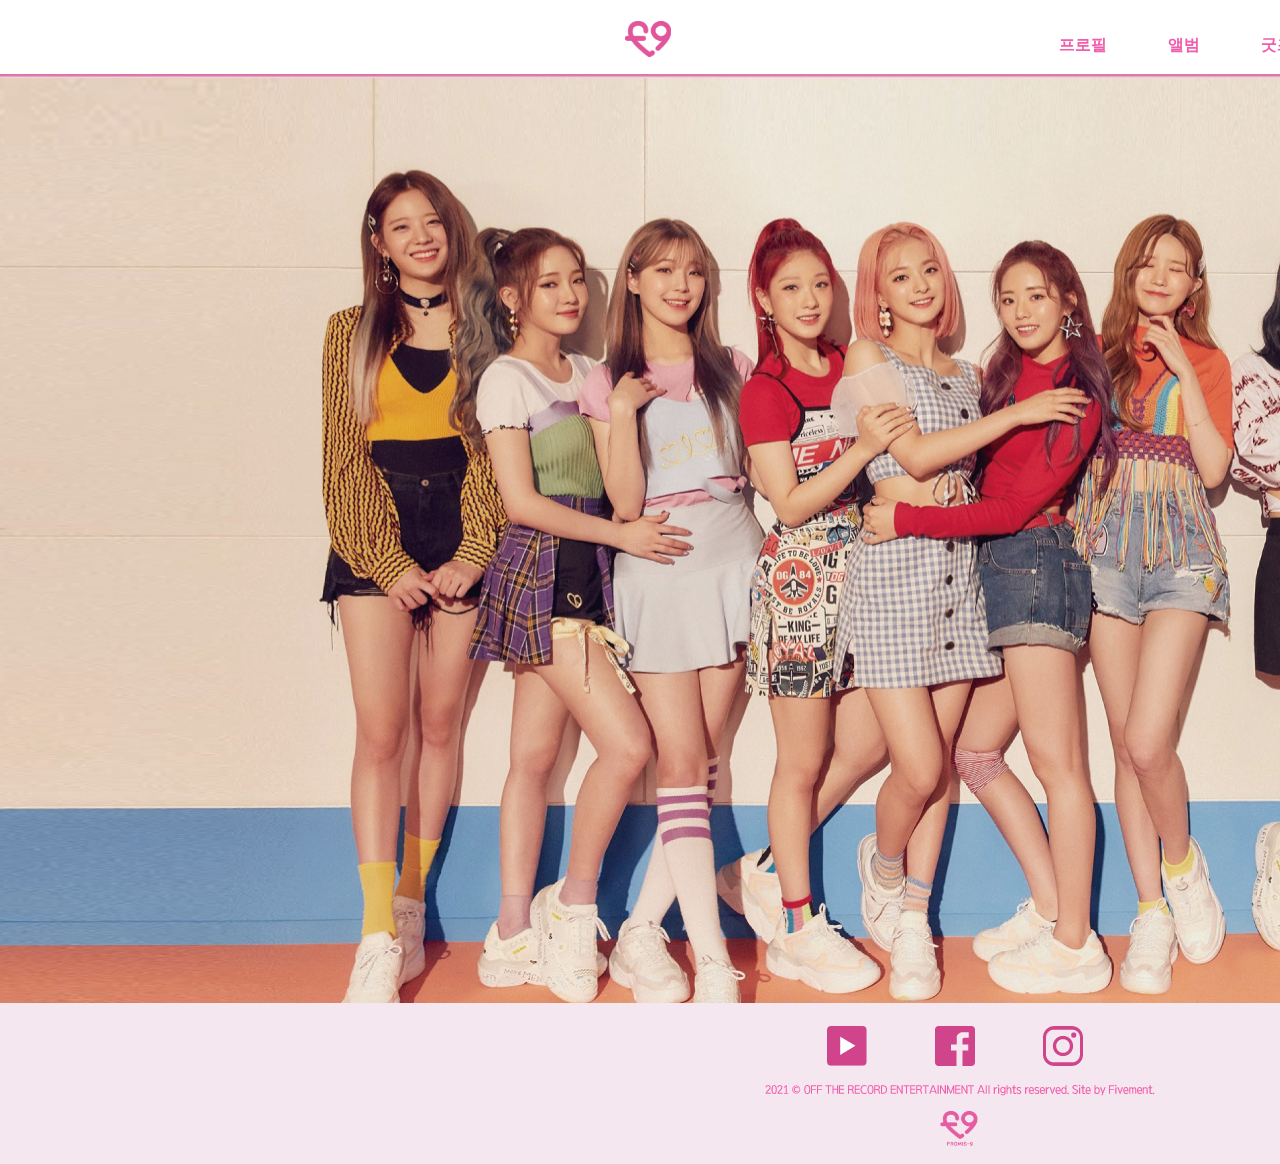
<file: index.html>
<!DOCTYPE html>
<html lang="ko" dir="ltr">
  <head>
    <meta charset="utf-8">
    <title>FROMIS-9</title>
      <link rel="stylesheet" href="master.css">
  </head>
  <body>
    <header>
      <nav>
        <ul>
          <li><a href="index.html"><img src="main/logo.png" alt="ph-1의 로고" width="46px" height="36px"></a></li>
          <li class="top_padding"><a href="index2.html">프로필</a></li>
          <li class="top_padding"><a href="index3.html">앨범</a></li>
          <li class="top_padding"><a href="index4.html">굿즈</a></li>
        </ul>
      </nav>
    </header>

    <section class="album">

     <div class="group"></div>

    </section>

    <footer class="footer">
        <a href="https://www.youtube.com/channel/UC8qO5racajmy4YgPgNJkVXg"target="_blank"><img class="ikon_1" src="main/ikon_1.png" alt="유튜브 로고" width="40px" height="40px"></a>
        <a href="https://www.facebook.com/officialfromis9"target="_blank"><img class="ikon_2" src="main/ikon_2.png" alt="페이스북 로고" width="40px" height="40px"></a>
        <a href="https://www.instagram.com/officialfromis_9/?hl=ko"target="_blank"><img class="ikon_3" src="main/ikon_3.png" alt="인스타 로고" width="40px" height="40px"></a>

    </footer>


  </body>
</html>
</file>
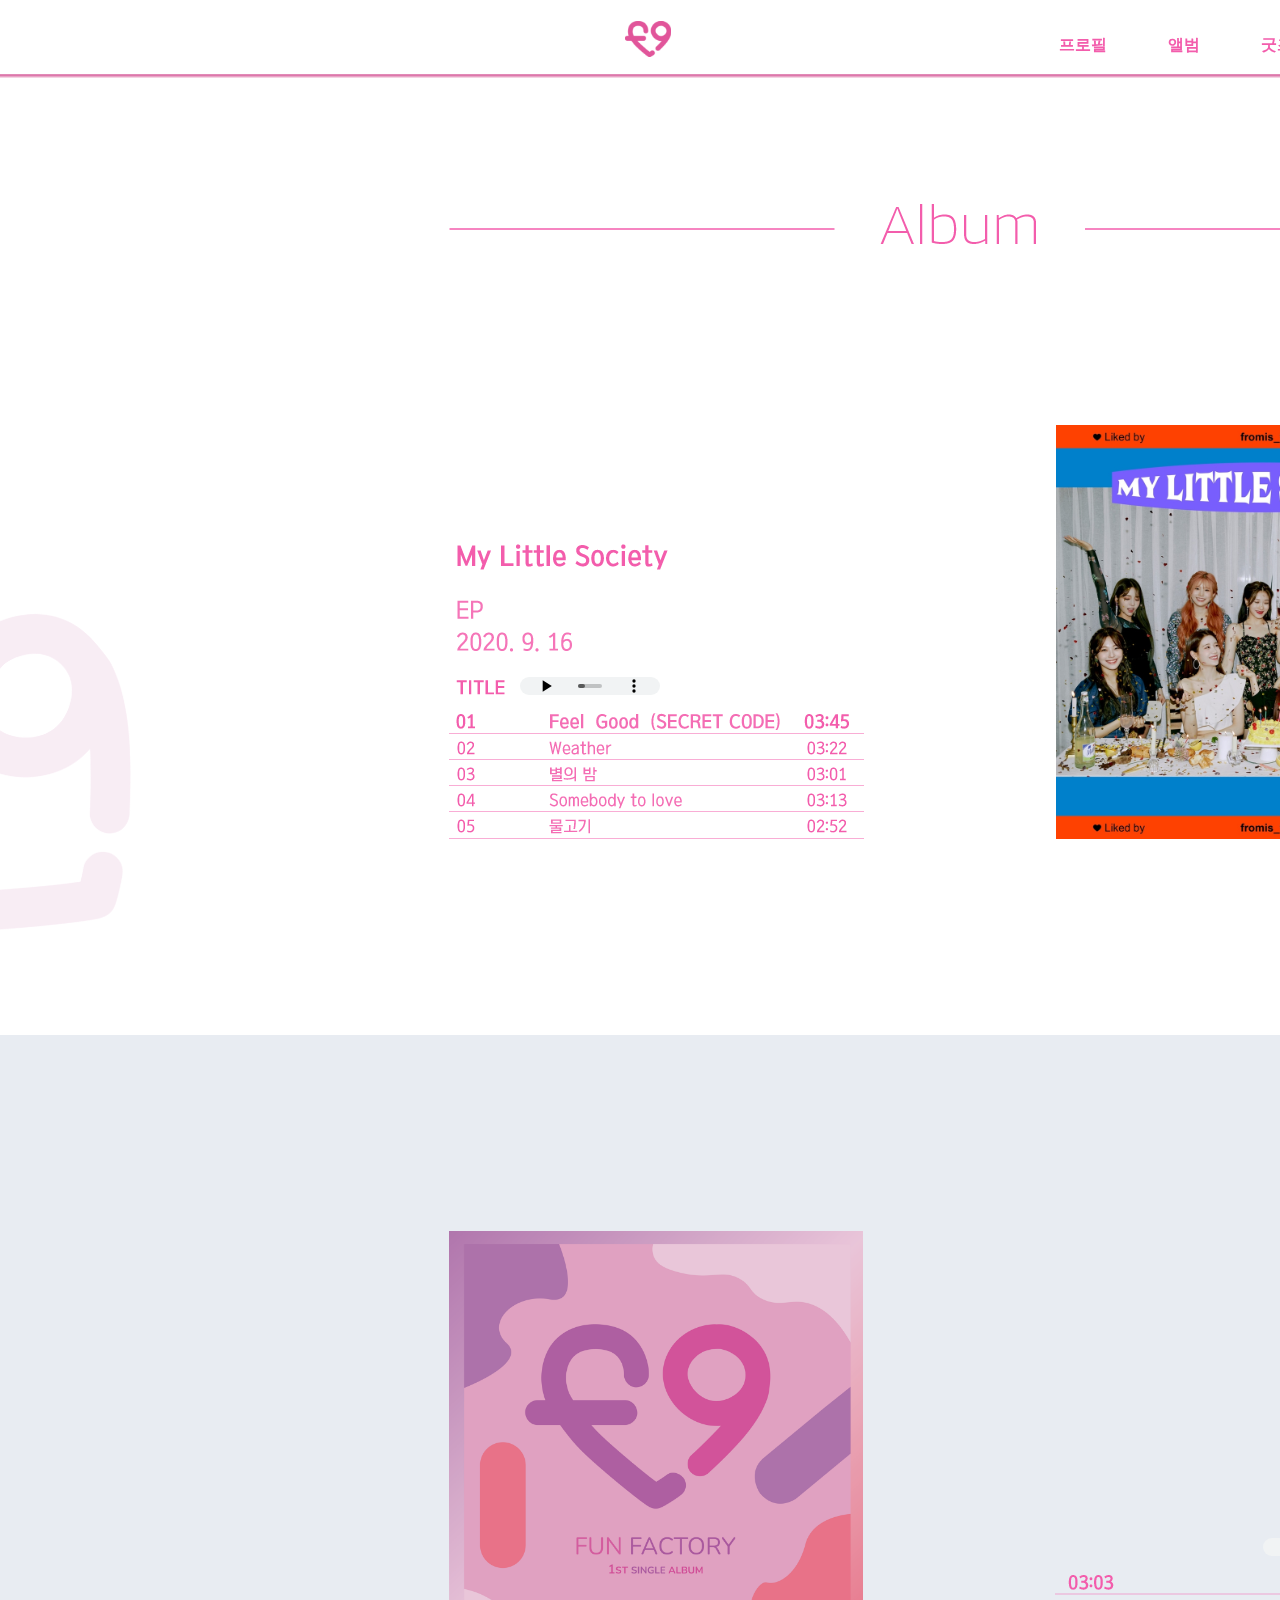
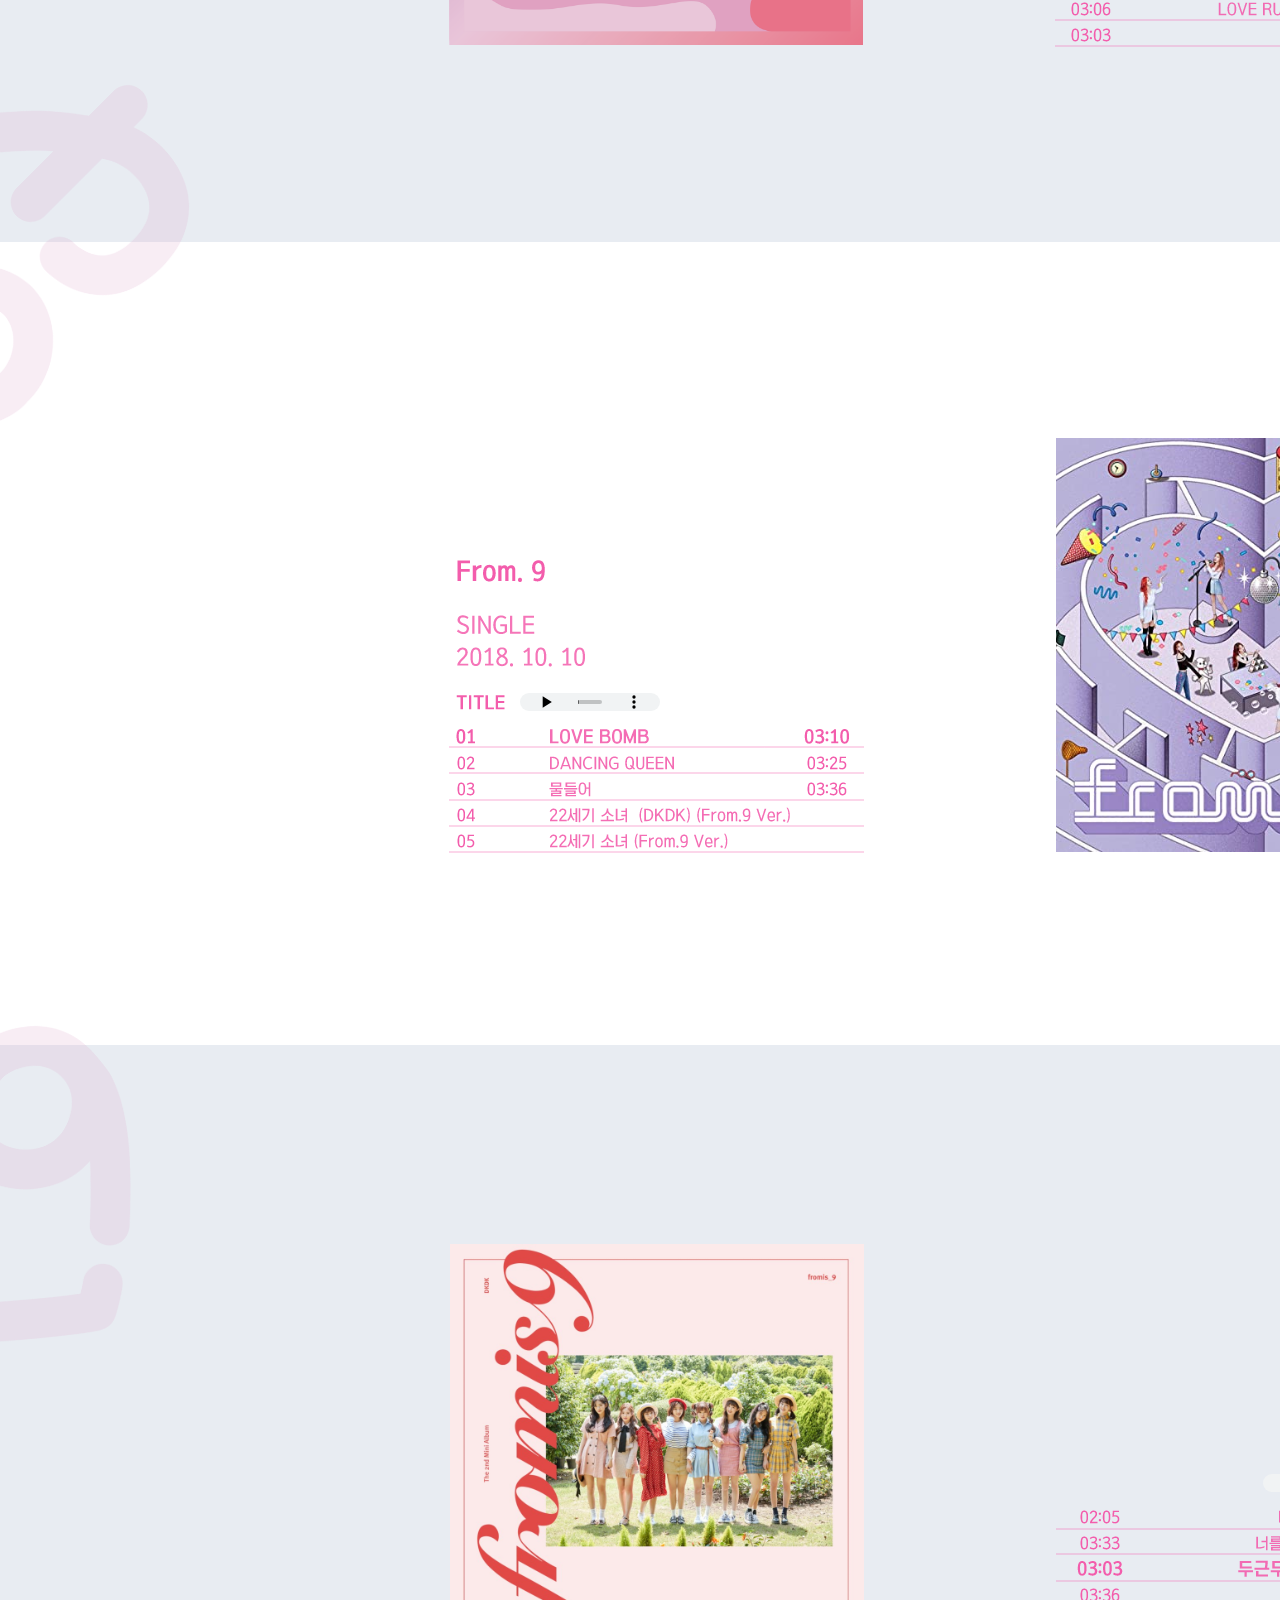
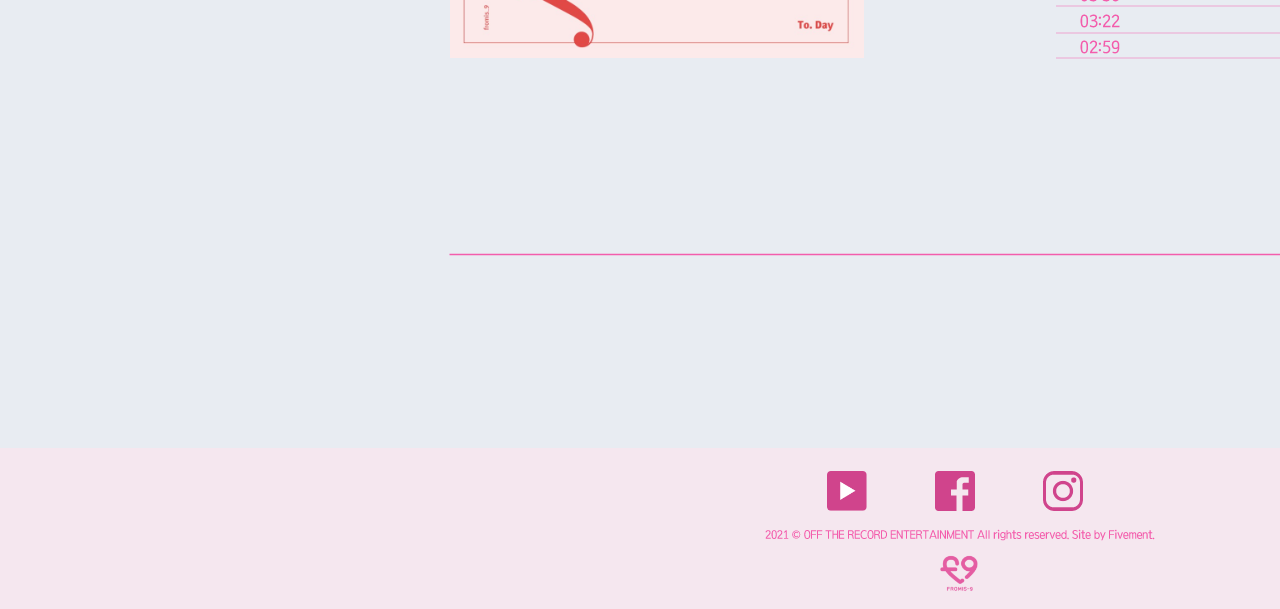
<file: index3.html>
<!DOCTYPE html>
<html lang="ko" dir="ltr">
  <head>
    <meta charset="utf-8">
    <title>FROMIS-9 Album</title>
    <link rel="stylesheet" href="master.css">
  </head>
  <body>
  <header>
    <nav>
      <ul>
        <li><a href="index.html"><img src="main/logo.png" alt="ph-1의 로고" width="46px" height="36px"></a></li>
        <li class="top_padding"><a href="index2.html">프로필</a></li>
        <li class="top_padding"><a href="index3.html">앨범</a></li>
        <li class="top_padding"><a href="index4.html">굿즈</a></li>
      </ul>
    </nav>
  </header>

  <section class="album">

        <div class="audio1">

            <audio src="sub/feelgood.mp3" type="audio/mp3"controls></audio>

        </div>

        <div class="audio2">

            <audio src="sub/fun.mp3" type="audio/mp3"controls></audio>

        </div>

        <div class="audio3">

            <audio src="sub/lovebomb.mp3" type="audio/mp3"controls></audio>

        </div>

        <div class="audio4">

            <audio src="sub/dkdk.mp3" type="audio/mp3"controls></audio>

        </div>

    <div class="album_bg"></div>

  </section>

  <footer class="footer">

      <a href="https://www.youtube.com/channel/UC8qO5racajmy4YgPgNJkVXg" target="_blank"><img class="ikon_1" src="main/ikon_1.png" alt="유튜브 로고" width="40px" height="40px"></a>
      <a href="https://www.facebook.com/officialfromis9"target="_blank"><img class="ikon_2" src="main/ikon_2.png" alt="페이스북 로고" width="40px" height="40px"></a>
      <a href="https://www.instagram.com/officialfromis_9/?hl=ko"target="_blank"><img class="ikon_3" src="main/ikon_3.png" alt="인스타 로고" width="40px" height="40px"></a>

  </footer>


  </body>
  </html>
</file>
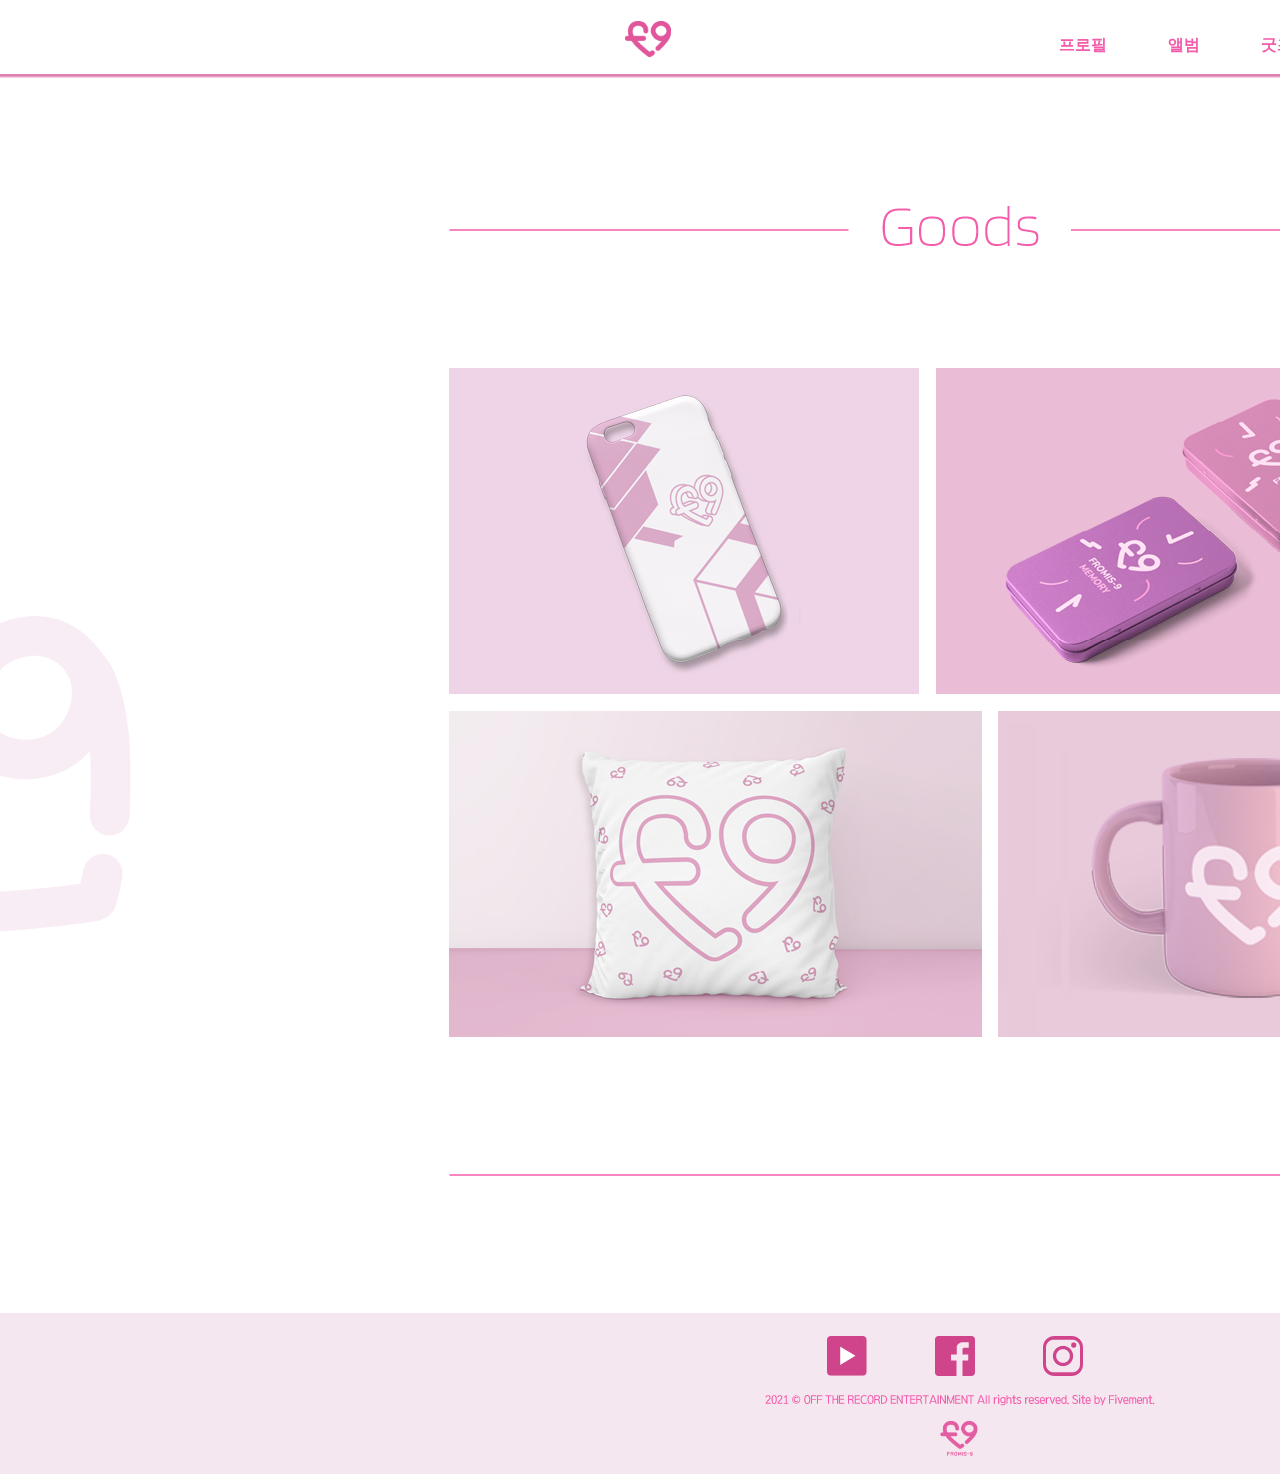
<file: index4.html>
<!DOCTYPE html>
<html lang="ko" dir="ltr">
  <head>
    <meta charset="utf-8">
    <title>FROMIS-9 Goods</title>
    <link rel="stylesheet" href="master.css">
    </head>
      <body>
        <header>
          <nav>
            <ul>
              <li><a href="index.html"><img src="main/logo.png" alt="ph-1의 로고" width="46px" height="36px"></a></li>
              <li class="top_padding"><a href="index2.html">프로필</a></li>
              <li class="top_padding"><a href="index3.html">앨범</a></li>
              <li class="top_padding"><a href="index4.html">굿즈</a></li>
            </ul>
          </nav>
        </header>

        <section class="goods">

          <a href="index5.html"><img class="mockup_1" src="sub/mockup1.png" alt="목업1"
          onmouseover="this.src='sub/mockup1_h.png'" onmouseout="this.src='sub/mockup1.png'" width="470px" height="326px"></a>
          <a href="index6.html"><img class="mockup_2" src="sub/mockup2.png" alt="목업2"
          onmouseover="this.src='sub/mockup2_h.png'" onmouseout="this.src='sub/mockup2.png'" width="534px" height="326px"></a>
          <a href="index.html7"><img class="mockup_3" src="sub/mockup3.png" alt="목업3"
          onmouseover="this.src='sub/mockup3_h.png'" onmouseout="this.src='sub/mockup3.png'" width="533px" height="326px"></a>
          <div class="mockup_4"><a href="index8.html"><img src="sub/mockup4.png" alt="목업3"
          onmouseover="this.src='sub/mockup4_h.png'" onmouseout="this.src='sub/mockup4.png'" width="472px" height="326px"></a></div>

        </section>

        <footer class="footer">

          <a href="https://www.youtube.com/channel/UC8qO5racajmy4YgPgNJkVXg"target="_blank"><img class="ikon_1" src="main/ikon_1.png" alt="유튜브 로고" width="40px" height="40px"></a>
          <a href="https://www.facebook.com/officialfromis9"target="_blank"><img class="ikon_2" src="main/ikon_2.png" alt="페이스북 로고" width="40px" height="40px"></a>
          <a href="https://www.instagram.com/officialfromis_9/?hl=ko"target="_blank"><img class="ikon_3" src="main/ikon_3.png" alt="인스타 로고" width="40px" height="40px"></a>

        </footer>


      </body>
    </html>
</file>
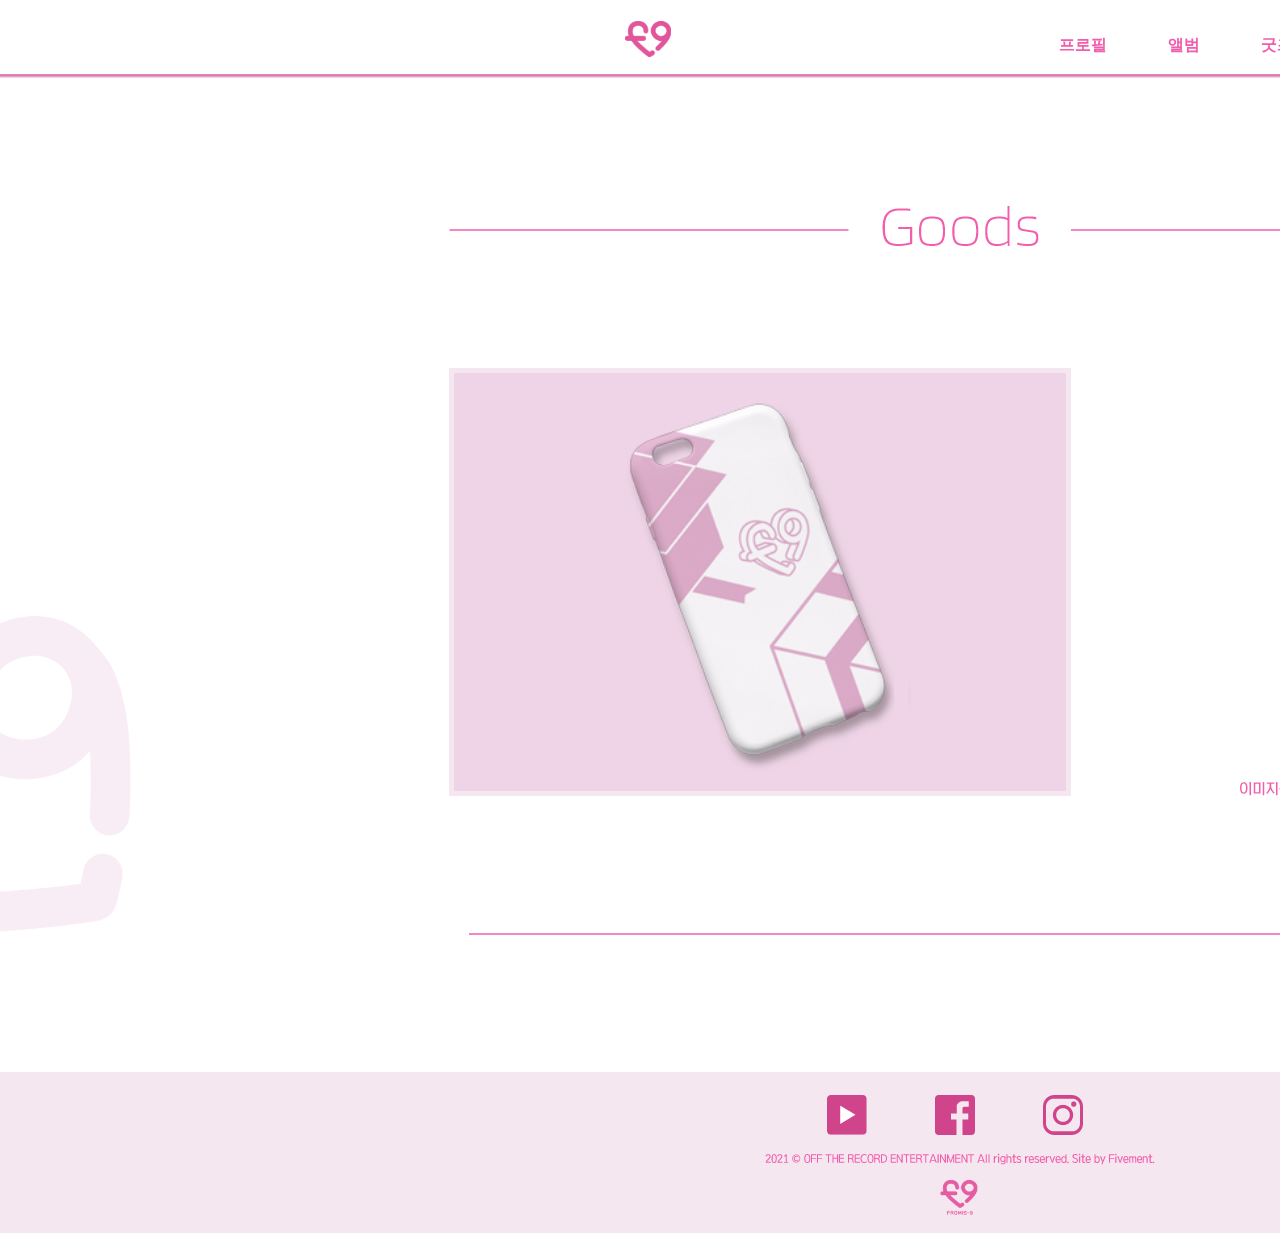
<file: index5.html>
<!DOCTYPE html>
<html lang="ko" dir="ltr">
  <head>
    <meta charset="utf-8">
    <title>FROMIS-9 Goods Phone case</title>
      <link rel="stylesheet" href="master.css">
  </head>
  <body>
    <header>
      <nav>
        <ul>
          <li><a href="index.html"><img src="main/logo.png" alt="ph-1의 로고" width="46px" height="36px"></a></li>
          <li class="top_padding"><a href="index2.html">프로필</a></li>
          <li class="top_padding"><a href="index3.html">앨범</a></li>
          <li class="top_padding"><a href="index4.html">굿즈</a></li>
        </ul>
      </nav>
    </header>

    <section class="goodsbg">

     <div class="goods1"></div>

    </section>

    <footer class="footer">
        <a href="https://www.youtube.com/channel/UC8qO5racajmy4YgPgNJkVXg"target="_blank"><img class="ikon_1" src="main/ikon_1.png" alt="유튜브 로고" width="40px" height="40px"></a>
        <a href="https://www.facebook.com/officialfromis9"target="_blank"><img class="ikon_2" src="main/ikon_2.png" alt="페이스북 로고" width="40px" height="40px"></a>
        <a href="https://www.instagram.com/officialfromis_9/?hl=ko"target="_blank"><img class="ikon_3" src="main/ikon_3.png" alt="인스타 로고" width="40px" height="40px"></a>

    </footer>


  </body>
  </html>
</file>
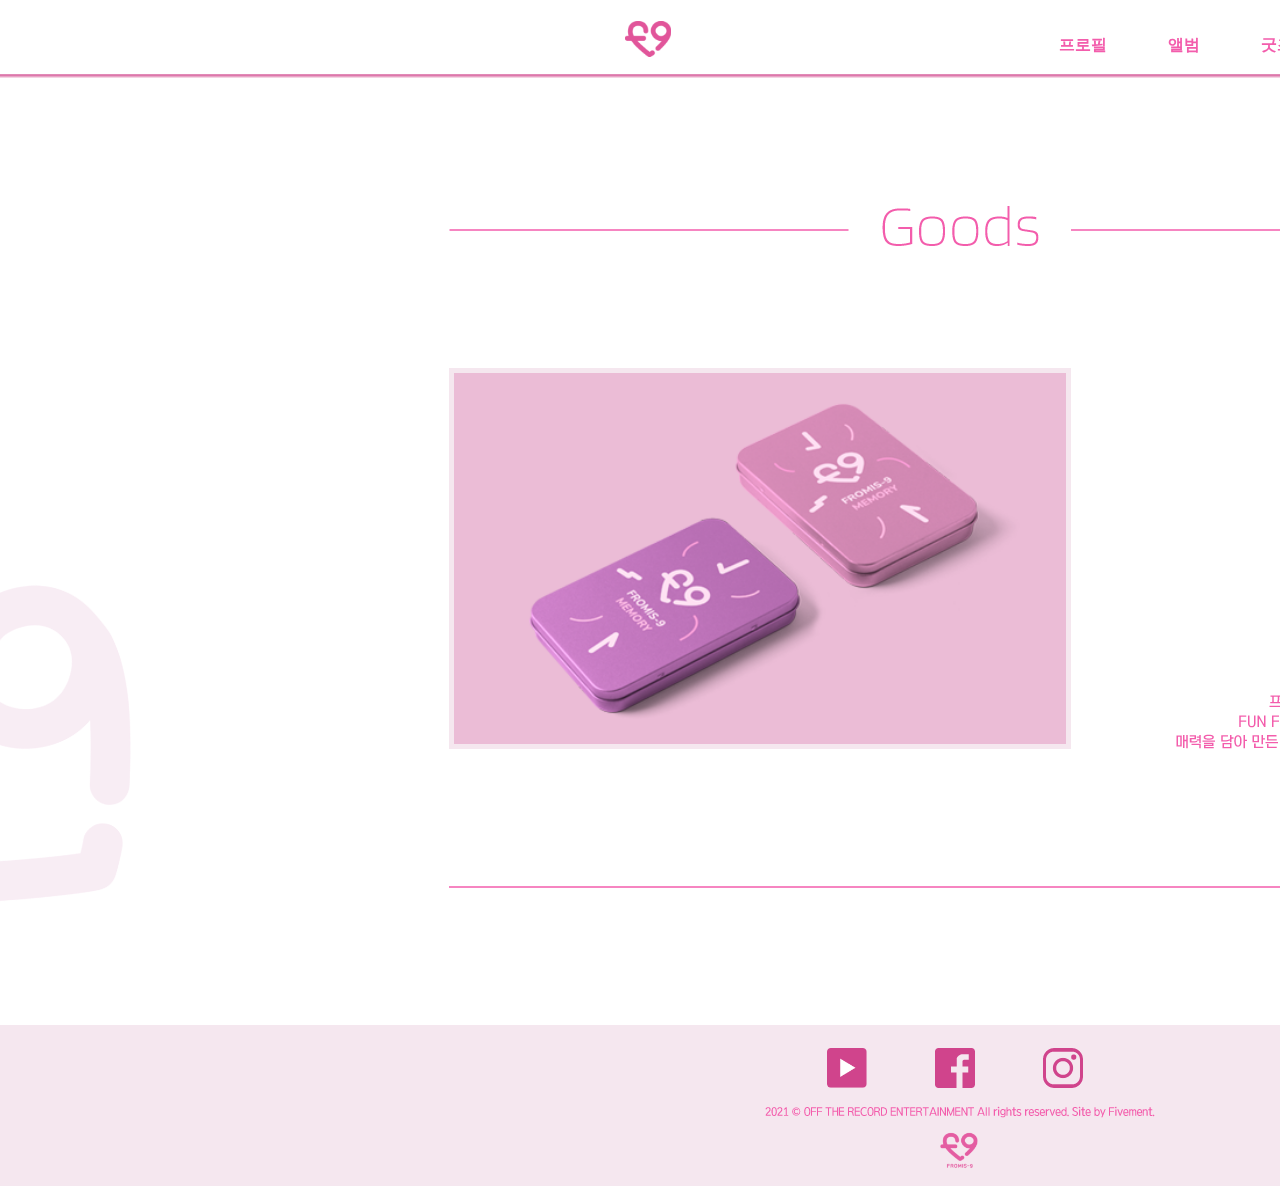
<file: index6.html>
<!DOCTYPE html>
<html lang="ko" dir="ltr">
  <head>
    <meta charset="utf-8">
    <title>FRPMIS-9 Goods Metal box</title>
    <link rel="stylesheet" href="master.css">
    </head>
      <body>
        <header>
          <nav>
            <ul>
              <li><a href="index.html"><img src="main/logo.png" alt="ph-1의 로고" width="46px" height="36px"></a></li>
              <li class="top_padding"><a href="index2.html">프로필</a></li>
              <li class="top_padding"><a href="index3.html">앨범</a></li>
              <li class="top_padding"><a href="index4.html">굿즈</a></li>
            </ul>
          </nav>
        </header>

        <section class="goodsbg">

          <div class="goods2"></div>

        </section>

    <footer class="footer">

      <a href="https://www.youtube.com/channel/UC8qO5racajmy4YgPgNJkVXg"target="_blank"><img class="ikon_1" src="main/ikon_1.png" alt="유튜브 로고" width="40px" height="40px"></a>
      <a href="https://www.facebook.com/officialfromis9"target="_blank"><img class="ikon_2" src="main/ikon_2.png" alt="페이스북 로고" width="40px" height="40px"></a>
      <a href="https://www.instagram.com/officialfromis_9/?hl=ko"target="_blank"><img class="ikon_3" src="main/ikon_3.png" alt="인스타 로고" width="40px" height="40px"></a>

    </footer>

    </body>

    </html>
</file>
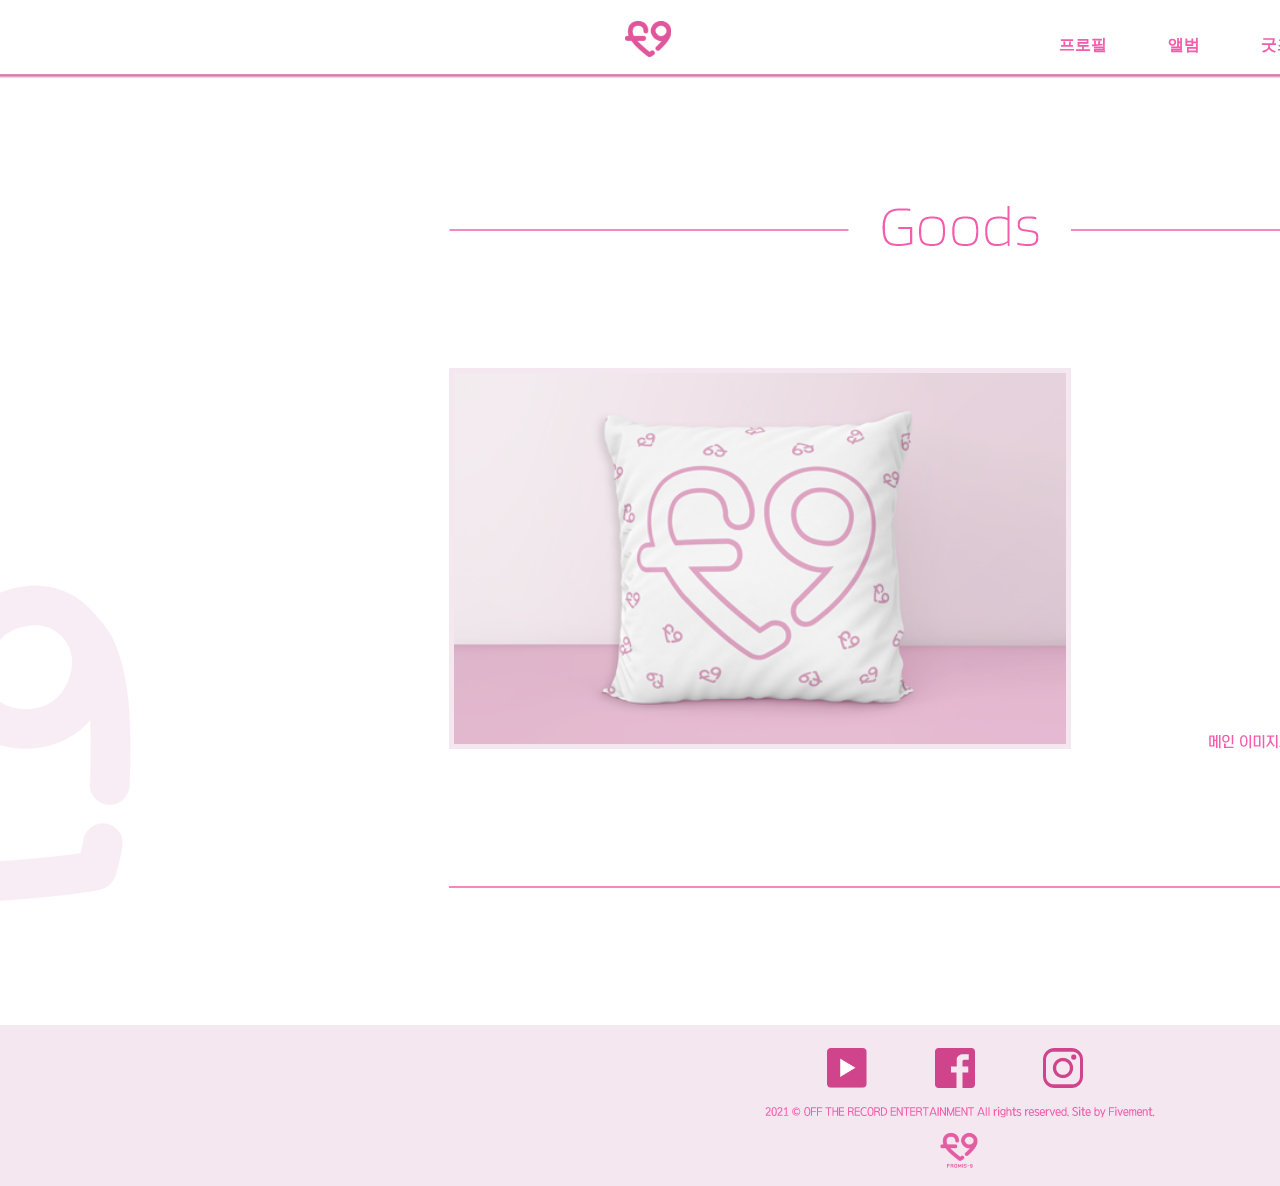
<file: index7.html>
<!DOCTYPE html>
<html lang="ko" dir="ltr">
  <head>
    <meta charset="utf-8">
    <title>FRPMIS-9 Goods Cushion</title>
    <link rel="stylesheet" href="master.css">
    </head>
      <body>
        <header>
          <nav>
            <ul>
              <li><a href="index.html"><img src="main/logo.png" alt="ph-1의 로고" width="46px" height="36px"></a></li>
              <li class="top_padding"><a href="index2.html">프로필</a></li>
              <li class="top_padding"><a href="index3.html">앨범</a></li>
              <li class="top_padding"><a href="index4.html">굿즈</a></li>
            </ul>
          </nav>
        </header>

        <section class="goodsbg">

          <div class="goods3"></div>

        </section>

    <footer class="footer">

      <a href="https://www.youtube.com/channel/UC8qO5racajmy4YgPgNJkVXg"target="_blank"><img class="ikon_1" src="main/ikon_1.png" alt="유튜브 로고" width="40px" height="40px"></a>
      <a href="https://www.facebook.com/officialfromis9"target="_blank"><img class="ikon_2" src="main/ikon_2.png" alt="페이스북 로고" width="40px" height="40px"></a>
      <a href="https://www.instagram.com/officialfromis_9/?hl=ko"target="_blank"><img class="ikon_3" src="main/ikon_3.png" alt="인스타 로고" width="40px" height="40px"></a>

    </footer>

    </body>

    </html>
</file>
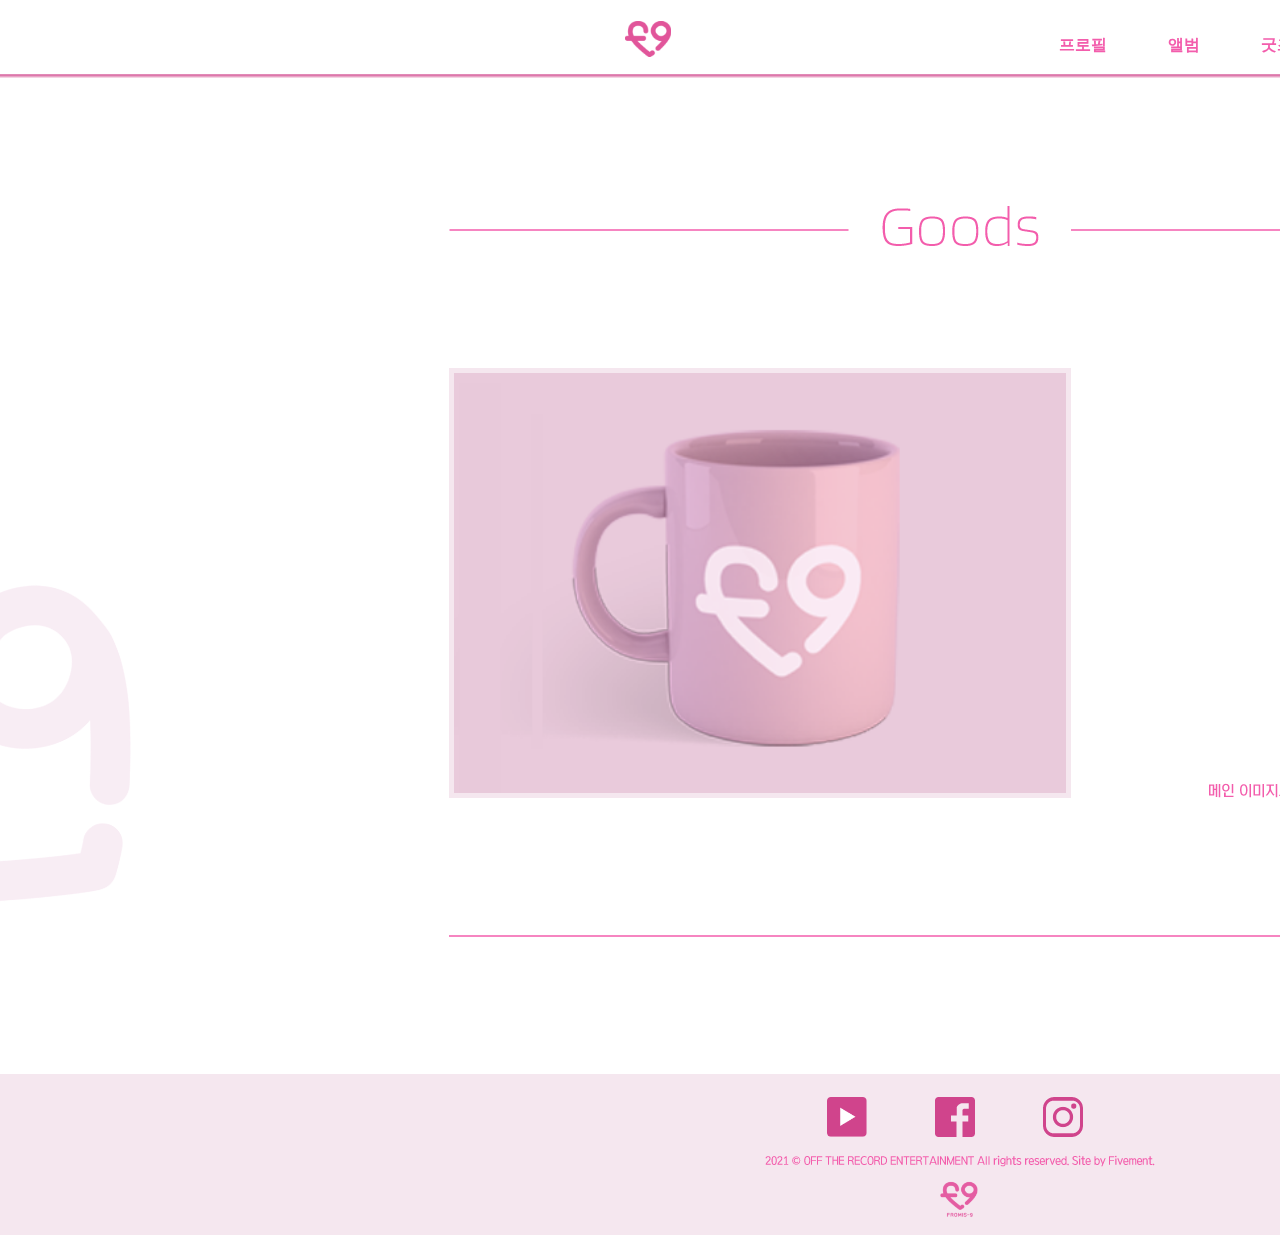
<file: index8.html>
<!DOCTYPE html>
<html lang="ko" dir="ltr">
  <head>
    <meta charset="utf-8">
    <title>FRPMIS-9 Goods Mug cup</title>
    <link rel="stylesheet" href="master.css">
    </head>
      <body>
        <header>
          <nav>
            <ul>
              <li><a href="index.html"><img src="main/logo.png" alt="ph-1의 로고" width="46px" height="36px"></a></li>
              <li class="top_padding"><a href="index2.html">프로필</a></li>
              <li class="top_padding"><a href="index3.html">앨범</a></li>
              <li class="top_padding"><a href="index4.html">굿즈</a></li>
            </ul>
          </nav>
        </header>

        <section class="goodsbg">

          <div class="goods4"></div>

        </section>

    <footer class="footer">

      <a href="https://www.youtube.com/channel/UC8qO5racajmy4YgPgNJkVXg"target="_blank"><img class="ikon_1" src="main/ikon_1.png" alt="유튜브 로고" width="40px" height="40px"></a>
      <a href="https://www.facebook.com/officialfromis9"target="_blank"><img class="ikon_2" src="main/ikon_2.png" alt="페이스북 로고" width="40px" height="40px"></a>
      <a href="https://www.instagram.com/officialfromis_9/?hl=ko"target="_blank"><img class="ikon_3" src="main/ikon_3.png" alt="인스타 로고" width="40px" height="40px"></a>

    </footer>

    </body>

    </html>
</file>
<file: master.css>
*{margin: 0px;padding: 0px;text-decoration: none;}

header{width: 100%; height: 78px; background-image: url('main/menu.png');
 justify-content: center;align-items: center; display: flex;
position: fixed;z-index: 9999;}
nav{margin-left: 310px; width: 1056px;height: 74px; border: 0px solid black;}
nav > ul{display: grid;grid-template-columns: 761px 109px 93px 93px;height: 74px; border: 0px solid red;}
nav > ul > li{border: 0px solid blue; display: flex;justify-content: center;align-items: center;
  list-style: none;font-family: 'Noto Sans KR', sans-serif;font-weight: 700;}
nav > ul > li > a{color: #F35DAC; border: 0px solid blue; font-family:a타이틀고딕1; font-size: 16px;}
nav > ul > li > a:hover{transform: scale(1.1);transition: 0.3s;font-family:a타이틀고딕2;}
.top_padding{padding-top: 13px;}

.group{background-image: url('main/group_shot.png');width: 1920px; height: 1003px;
-webkit-animation:kenburns-top 3s ease-in-out .5s alternate both;animation:kenburns-top 3s ease-in-out .5s alternate both}

.footer{position: absolute; background-image: url('main/footer.png');width: 1920px; height: 161px;}
.ikon_1{margin-top: 23px; margin-left:827px;}
.ikon_2{margin-top: 23px; margin-left:64px;}
.ikon_3{margin-top: 23px; margin-left:64px;}
.ikon_1:hover{transform: scale(1.1);transition: 0.3s;}
.ikon_2:hover{transform: scale(1.1);transition: 0.3s;}
.ikon_3:hover{transform: scale(1.1);transition: 0.3s;}

img{vertical-align: top;}

audio{width: 140px; height: 18px;}
.audio1{margin-left: 520px; margin-top: 677px; position: absolute;}
.audio2{margin-left: 1263px; margin-top: 1538px; position: absolute;}
.audio3{margin-left: 520px; margin-top: 2293px; position: absolute;}
.audio4{margin-left: 1263px; margin-top: 3074px; position: absolute;}

.profile_bg{background-image: url('sub/profile_bg.png');width: 1920px; height: 8314px;}
.album_bg{background-image: url('sub/album_bg.png');width: 1920px; height: 3648px;}
.goods{background-image: url('sub/goods_bg.png');width: 1920px; height: 1313px;}

.mockup_1{margin-left: 449px; margin-top: 368px; position: absolute;}
.mockup_2{margin-left: 936px; margin-top: 368px; position: absolute;}
.mockup_3{margin-left: 449px; margin-top: 711px; position: absolute;}
.mockup_4{margin-left: 998px; margin-top: 711px; position: absolute;}


.goods1{background-image: url('sub/mockup1_bg.png');width: 1920px; height: 1072px;}
.goods2{background-image: url('sub/mockup2_bg.png');width: 1920px; height: 1025px;}
.goods3{background-image: url('sub/mockup3_bg.png');width: 1920px; height: 1025px;}
.goods4{background-image: url('sub/mockup4_bg.png');width: 1920px; height: 1074px;}

@-webkit-keyframes kenburns-top{0%{-webkit-transform:scale(1) translateY(0);transform:scale(1) translateY(0);-webkit-transform-origin:50% 16%;transform-origin:50% 16%}100%{-webkit-transform:scale(1.1) translateY(-15px);transform:scale(1.1) translateY(-15px);-webkit-transform-origin:top;transform-origin:top}}@keyframes kenburns-top{0%{-webkit-transform:scale(1) translateY(0);transform:scale(1) translateY(0);-webkit-transform-origin:50% 16%;transform-origin:50% 16%}100%{-webkit-transform:scale(1.15) translateY(-15px);transform:scale(1.15) translateY(-15px);-webkit-transform-origin:top;transform-origin:top}}
</file>
